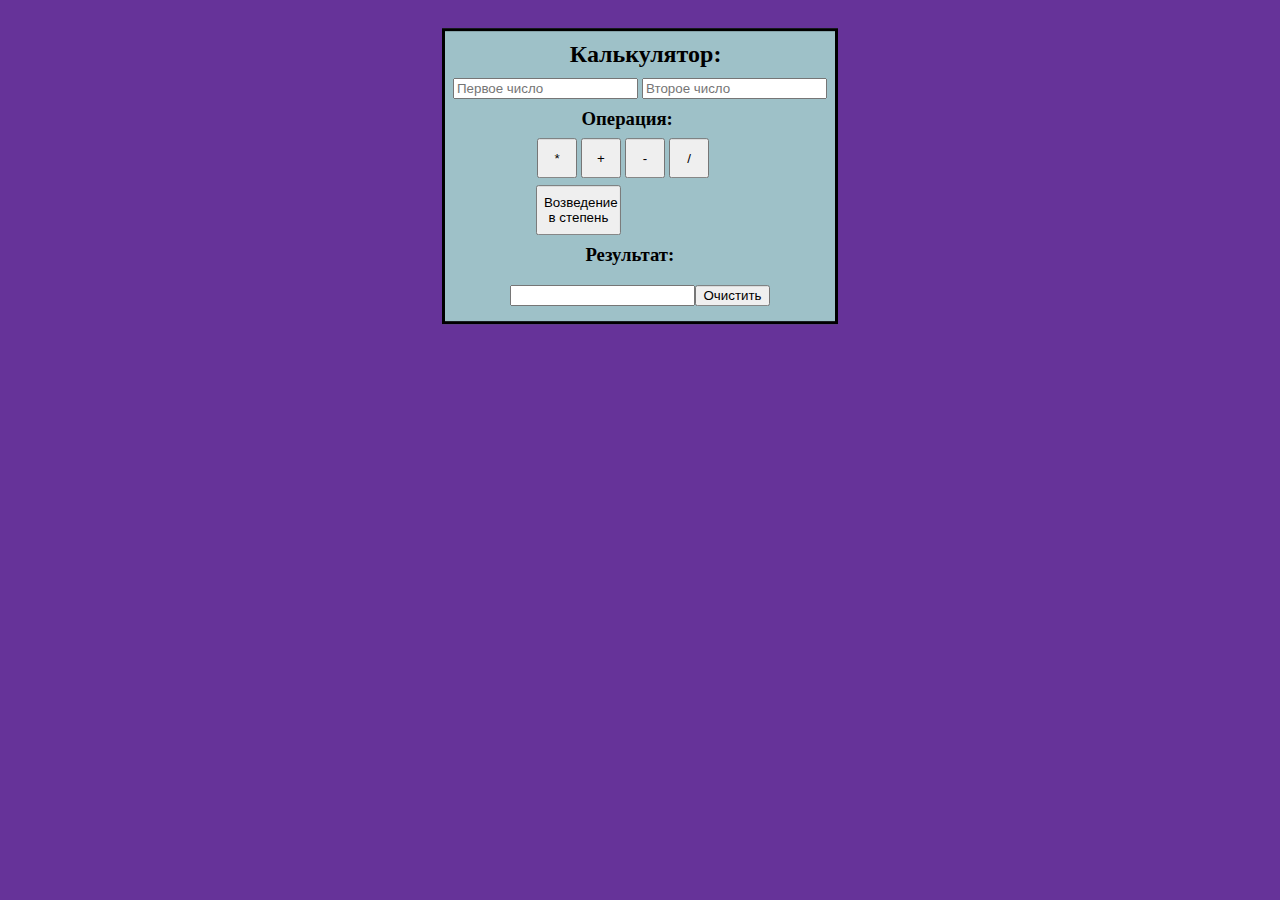
<file: calculator/index.html>
<!DOCTYPE html>
<html lang="en">

<head>
    <meta charset="UTF-8">
    <meta http-equiv="X-UA-Compatible" content="IE=edge">
    <meta name="viewport" content="width=device-width, initial-scale=1.0">
    <title>Калькулятор на JS</title>
    <style>
        body {
            background: rebeccapurple;
        }

        .bt1,
        .bt2,
        .bt3,
        .bt4 {
            margin-top: -10px;
            width: 40px;
            height: 40px;
            transform: translate(230%, 0%)
        }

        .bt5 {
            width: 85px;
            height: 50px;
            transform: translate(107%, 0%);
            margin-top: 50;
        }

        div.container {
            height: 14em;
            position: relative;
        }

        .container .cont {
            margin: 0;
            background: rgb(158, 193, 200);
            position: absolute;
            top: 75%;
            left: 50%;
            margin-right: -50%;
            transform: translate(-50%, -50%);
            border: 3px solid black;
        }

        .container .cont .cont1 {
            transform: translate(32%, 0%);
            margin-top: -10px;
        }

        .container .cont .cont2 {
            transform: translate(36%, 0%)
        }

        .container .cont .cont3 {
            margin-bottom: 15px;
            display: flex;
            align-items: center;
            justify-content: center
        }

        .container .cont .cont4 {
            margin-top: -10px;
            margin-left: 8px;
            margin-right: 8px;
        }

        .container .cont .cont5 {
            margin-top: -10px;
            transform: translate(35%, 0%);
        }

        .container .cont .cont6 {
            margin-top: 7px;
            margin-bottom: -10px;
        }
    </style>
</head>

<body>

    <div class="container">
        <br>
        <div class="cont">
            <div class="cont1">
                <h2>Калькулятор:</h2>
            </div>
            <div class="cont4">
                <input type="number" class="input-in-1" placeholder="Первое число">
                <input type="number" class="input-in-2" placeholder="Второе число">
            </div>
            <div class="cont5">
                <h3>Операция:</h3>
            </div>
            <button class="bt1">*</button>
            <button class="bt2">+</button>
            <button class="bt3">-</button>
            <button class="bt4">/</button>
            <br>
            <div class="cont6">
                <button class="bt5">Возведение в степень</button>
            </div>
            <div class="cont2">
                <h3>Результат:</h3>
            </div>
            <div class="cont3">
                <input type="number" class="answer" readonly>
                <button class="btClear">Очистить</button>
            </div>

        </div>
    </div>

    <script src="js/script.js"></script>
</body>

</html>
<!-- value="Ваш ответ" -->
</file>
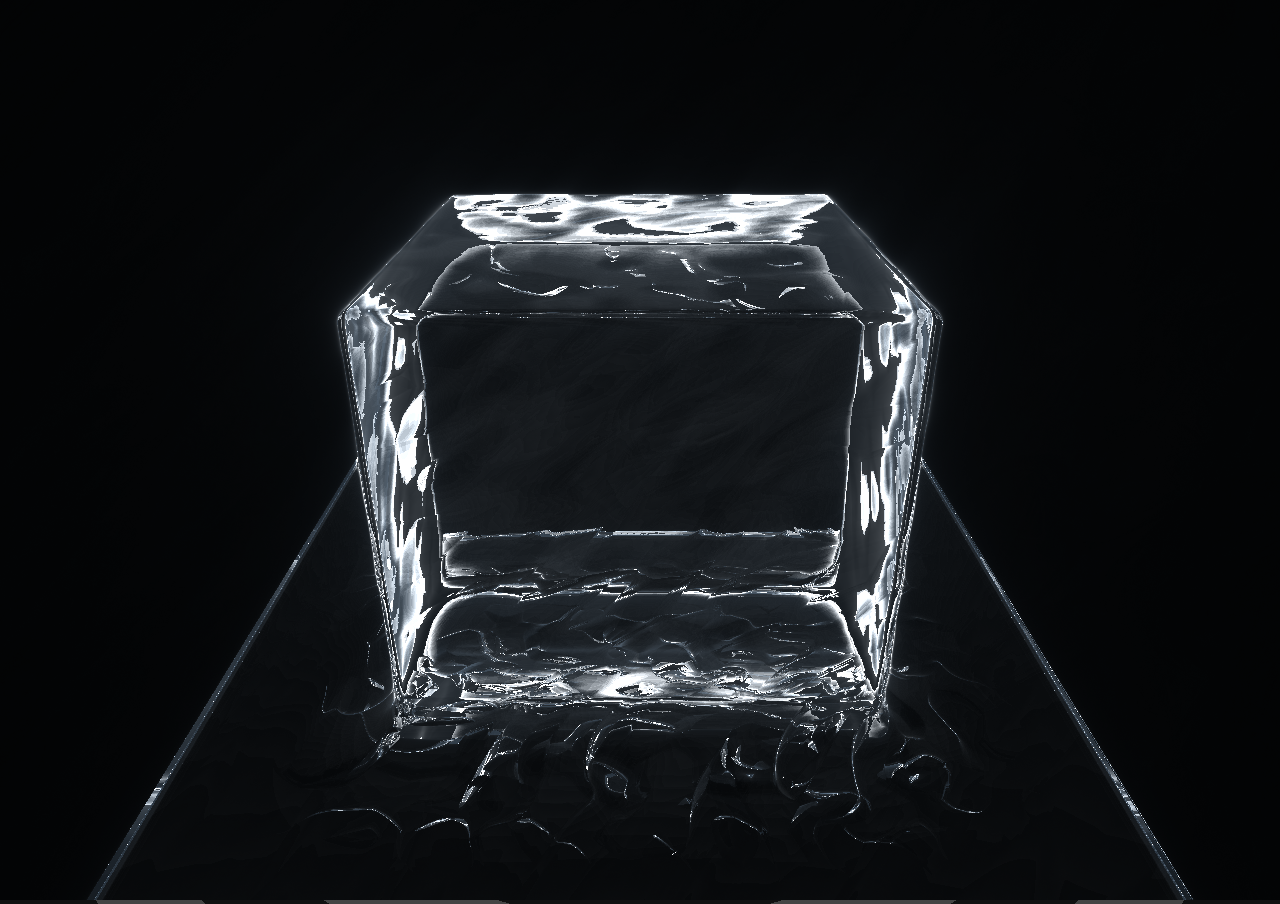
<file: ice/index.html>
<!DOCTYPE html>
<html lang="en">
<head>
    <meta charset="UTF-8">
    <meta http-equiv="X-UA-Compatible" content="IE=edge">
    <meta name="viewport" content="width=device-width, initial-scale=1.0">
    <title>Ice</title>
    <style>
        * {
    box-sizing: border-box;
  }
  
  html, body {
    margin: 0;
    min-height: 100vh;
    overflow: hidden;
    
    background:
    repeating-radial-gradient(
    circle at center,
      #444 0 10%,
      #111 10% 20%
    );
    
    touch-action: none;
  }
  
  canvas {
    width: 100%;
    height: auto;
    object-fit: contain;
  }
    </style>
</head>
<body>
    <canvas id="canvas">
        <script src="ice.js"></script>
    </canvas>
</body>
</html>
</file>
